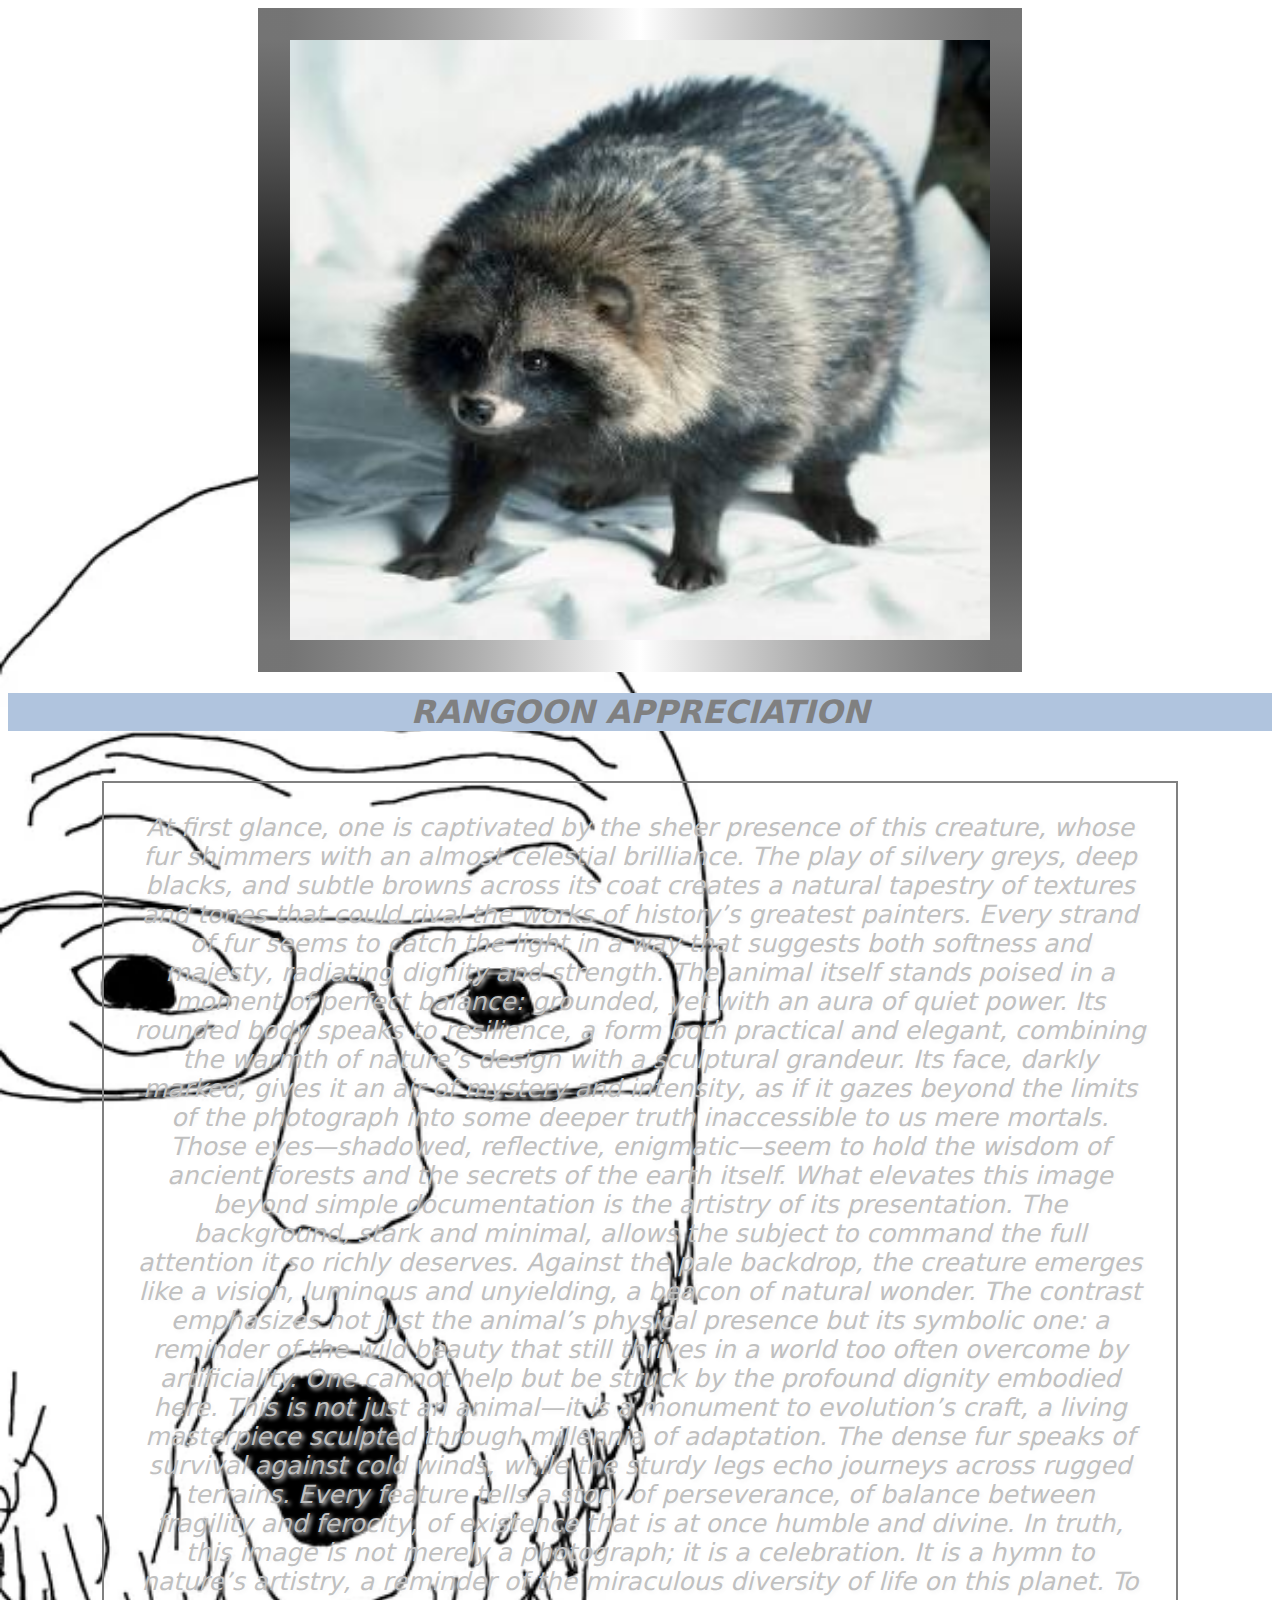
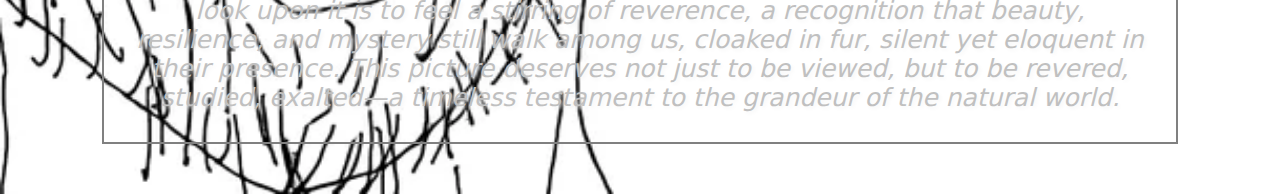
<file: index.html>
<!DOCTYPE html>
<html>
<head>
<title>Rangoon Appreciation</title>
<script async src="https://www.googletagmanager.com/gtag/js?id=G-WF6JJJ4TN0"></script>
<script>
  window.dataLayer = window.dataLayer || [];
  function gtag(){dataLayer.push(arguments);}
  gtag('js', new Date());

  gtag('config', 'G-WF6JJJ4TN0');
</script>
    <link rel="shortcut icon" type="image/x-icon" href="favicon.ico?">

    
    <link rel="stylesheet" href="Rangoon/script/Sigil.css">
    <link rel="stylesheet" href="Rangoon/main.css">
<style>
body 
{
    background: url(Rangoon/clickbait.png);
    background-repeat: no-repeat;
    background-size: cover;
}

h1   
{
    color: grey;
    text-align: center;
    vertical-align: center;
}

p    
{
    color: silver;
    border: 2px solid grey;
    padding: 30px;
    margin: 50px auto; 
    width: 80%; 
    text-align: center;
}
    
img 
{
    display: block;
    margin: 0 auto; 
    width: 700px;
    height: 600px;
}


</style>
</head>

<body>
    
<img src ="Rangoon/RANGOON.jpg" alt= "Rangoon loading" style="width:700px;height:600px;">
    
<h1>RANGOON APPRECIATION</h1>
    
<p>
    At first glance, one is captivated by the sheer presence of this creature, whose fur shimmers with an almost celestial brilliance. The play of silvery greys, deep blacks, and subtle browns across its coat creates a natural tapestry of textures and tones that could rival the works of history’s greatest painters. Every strand of fur seems to catch the light in a way that suggests both softness and majesty, radiating dignity and strength.

    The animal itself stands poised in a moment of perfect balance: grounded, yet with an aura of quiet power. Its rounded body speaks to resilience, a form both practical and elegant, combining the warmth of nature’s design with a sculptural grandeur. Its face, darkly marked, gives it an air of mystery and intensity, as if it gazes beyond the limits of the photograph into some deeper truth inaccessible to us mere mortals. Those eyes—shadowed, reflective, enigmatic—seem to hold the wisdom of ancient forests and the secrets of the earth itself.
    
    What elevates this image beyond simple documentation is the artistry of its presentation. The background, stark and minimal, allows the subject to command the full attention it so richly deserves. Against the pale backdrop, the creature emerges like a vision, luminous and unyielding, a beacon of natural wonder. The contrast emphasizes not just the animal’s physical presence but its symbolic one: a reminder of the wild beauty that still thrives in a world too often overcome by artificiality.
    
    One cannot help but be struck by the profound dignity embodied here. This is not just an animal—it is a monument to evolution’s craft, a living masterpiece sculpted through millennia of adaptation. The dense fur speaks of survival against cold winds, while the sturdy legs echo journeys across rugged terrains. Every feature tells a story of perseverance, of balance between fragility and ferocity, of existence that is at once humble and divine.
    
    In truth, this image is not merely a photograph; it is a celebration. It is a hymn to nature’s artistry, a reminder of the miraculous diversity of life on this planet. To look upon it is to feel a stirring of reverence, a recognition that beauty, resilience, and mystery still walk among us, cloaked in fur, silent yet eloquent in their presence. This picture deserves not just to be viewed, but to be revered, studied, exalted—a timeless testament to the grandeur of the natural world.
</p>

<script src="Rangoon/script/Sigil.js"></script>
</body>
</html>
</file>
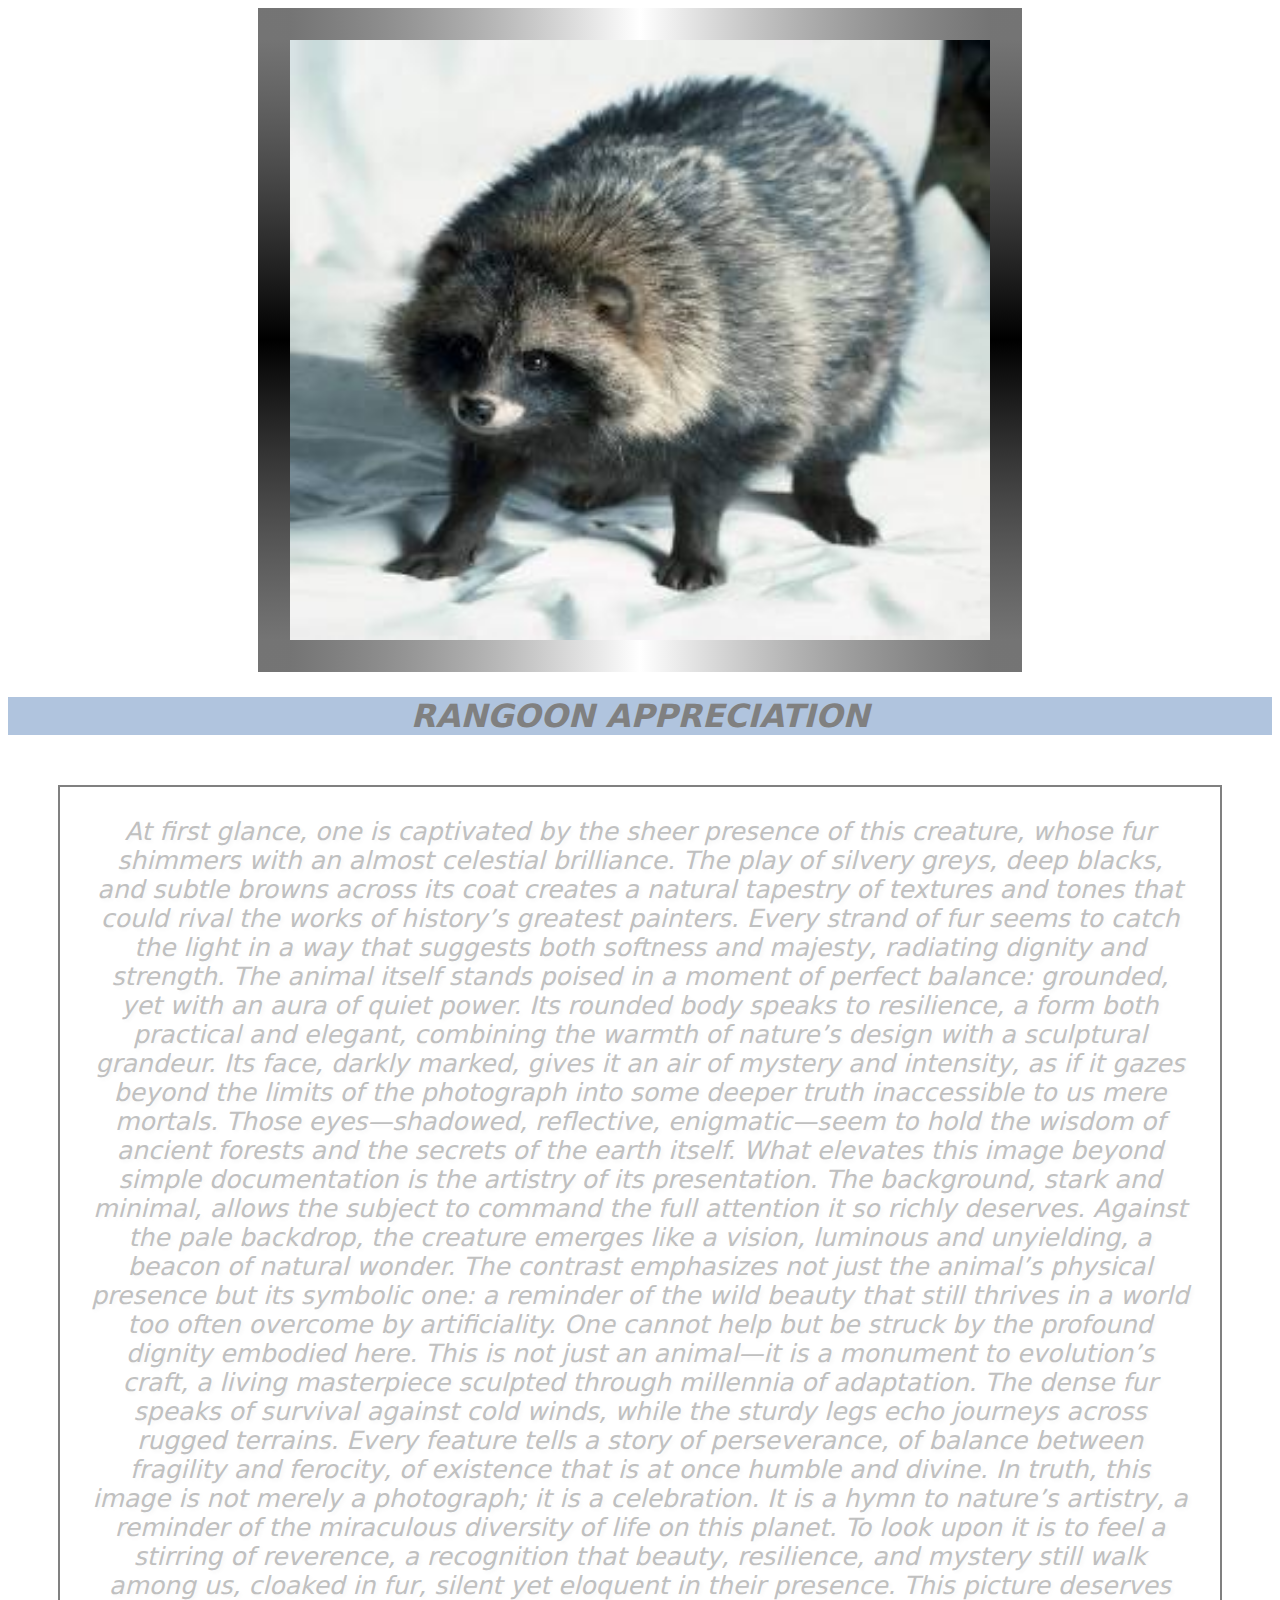
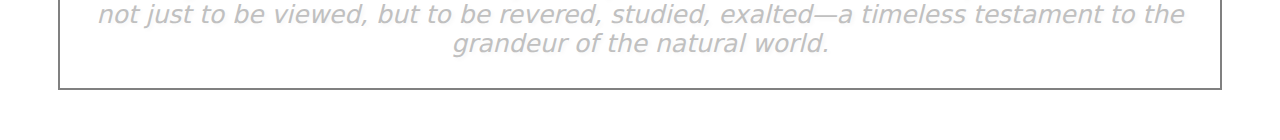
<file: Rangoon/index.html>
<!DOCTYPE html>
<html>
<center>
<head>
    <link rel="stylesheet" href="script/Sigil.css">
    <link rel="stylesheet" href="main.css">
<style>
body 
{
    background-image: url('https://preview.redd.it/fnnuohi0u7h71.png?width=1080&crop=smart&auto=webp&s=46bb56d78a671e891c78795df7fc7d59472ca942');
    background-repeat: no-repeat;
    background-size: cover;
}

h1   
{
    color: grey;
    text-align: center;
    vertical-align: center;
}

p    
{
    color: silver;
    border: 2px solid grey;
    padding: 30px;
    margin: 50px;
    text-align: center;
    vertical-align: center;
}

</style>
</head>

<img src ="RANGOON.jpg" alt= "Rangoon loading" style="width:700px;height:600px;">

<body>
</centre>

<h1>RANGOON APPRECIATION</h1>
<p>
    At first glance, one is captivated by the sheer presence of this creature, whose fur shimmers with an almost celestial brilliance. The play of silvery greys, deep blacks, and subtle browns across its coat creates a natural tapestry of textures and tones that could rival the works of history’s greatest painters. Every strand of fur seems to catch the light in a way that suggests both softness and majesty, radiating dignity and strength.

    The animal itself stands poised in a moment of perfect balance: grounded, yet with an aura of quiet power. Its rounded body speaks to resilience, a form both practical and elegant, combining the warmth of nature’s design with a sculptural grandeur. Its face, darkly marked, gives it an air of mystery and intensity, as if it gazes beyond the limits of the photograph into some deeper truth inaccessible to us mere mortals. Those eyes—shadowed, reflective, enigmatic—seem to hold the wisdom of ancient forests and the secrets of the earth itself.
    
    What elevates this image beyond simple documentation is the artistry of its presentation. The background, stark and minimal, allows the subject to command the full attention it so richly deserves. Against the pale backdrop, the creature emerges like a vision, luminous and unyielding, a beacon of natural wonder. The contrast emphasizes not just the animal’s physical presence but its symbolic one: a reminder of the wild beauty that still thrives in a world too often overcome by artificiality.
    
    One cannot help but be struck by the profound dignity embodied here. This is not just an animal—it is a monument to evolution’s craft, a living masterpiece sculpted through millennia of adaptation. The dense fur speaks of survival against cold winds, while the sturdy legs echo journeys across rugged terrains. Every feature tells a story of perseverance, of balance between fragility and ferocity, of existence that is at once humble and divine.
    
    In truth, this image is not merely a photograph; it is a celebration. It is a hymn to nature’s artistry, a reminder of the miraculous diversity of life on this planet. To look upon it is to feel a stirring of reverence, a recognition that beauty, resilience, and mystery still walk among us, cloaked in fur, silent yet eloquent in their presence. This picture deserves not just to be viewed, but to be revered, studied, exalted—a timeless testament to the grandeur of the natural world.
</p>

<script src="script/Sigil.js"></script>
</body>
</html>
</file>
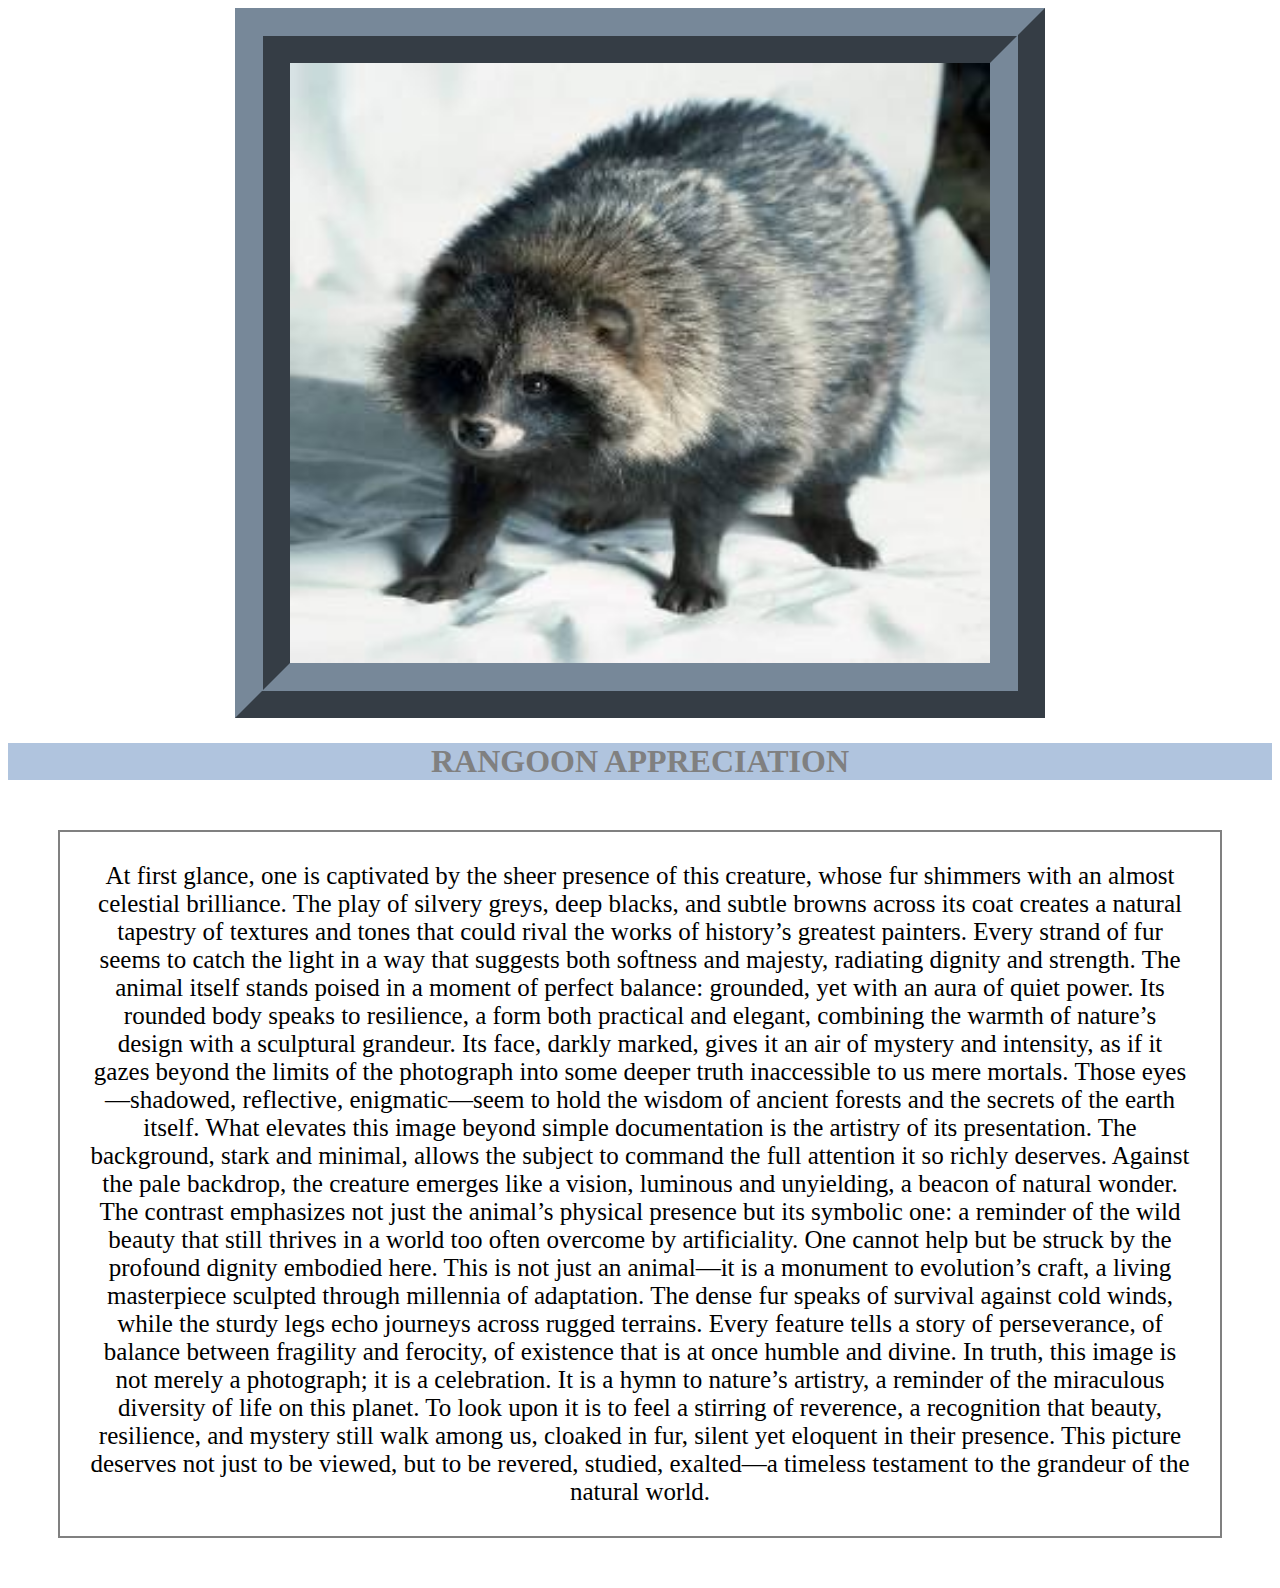
<file: Rangoon?/index.html>
<!DOCTYPE html>
<html>
<center>
<head>
    <link rel="stylesheet" href="main.css">
<style>
body 
{
    background-image: url('https://preview.redd.it/fnnuohi0u7h71.png?width=1080&crop=smart&auto=webp&s=46bb56d78a671e891c78795df7fc7d59472ca942');
    background-repeat: no-repeat;
    background-size: cover;
}

h1   
{
    color: grey;
    text-align: center;
    vertical-align: center;
}

p    
{
    color: black;
    border: 2px solid grey;
    padding: 30px;
    margin: 50px;
    text-align: center;
    vertical-align: center;
}

</style>
</head>

<img src ="RANGOON.jpg" alt= "Rangoon loading" style="width:700px;height:600px;">

<body>
</centre>

<h1>RANGOON APPRECIATION</h1>
<p>At first glance, one is captivated by the sheer presence of this creature, whose fur shimmers with an almost celestial brilliance. The play of silvery greys, deep blacks, and subtle browns across its coat creates a natural tapestry of textures and tones that could rival the works of history’s greatest painters. Every strand of fur seems to catch the light in a way that suggests both softness and majesty, radiating dignity and strength.

    The animal itself stands poised in a moment of perfect balance: grounded, yet with an aura of quiet power. Its rounded body speaks to resilience, a form both practical and elegant, combining the warmth of nature’s design with a sculptural grandeur. Its face, darkly marked, gives it an air of mystery and intensity, as if it gazes beyond the limits of the photograph into some deeper truth inaccessible to us mere mortals. Those eyes—shadowed, reflective, enigmatic—seem to hold the wisdom of ancient forests and the secrets of the earth itself.
    
    What elevates this image beyond simple documentation is the artistry of its presentation. The background, stark and minimal, allows the subject to command the full attention it so richly deserves. Against the pale backdrop, the creature emerges like a vision, luminous and unyielding, a beacon of natural wonder. The contrast emphasizes not just the animal’s physical presence but its symbolic one: a reminder of the wild beauty that still thrives in a world too often overcome by artificiality.
    
    One cannot help but be struck by the profound dignity embodied here. This is not just an animal—it is a monument to evolution’s craft, a living masterpiece sculpted through millennia of adaptation. The dense fur speaks of survival against cold winds, while the sturdy legs echo journeys across rugged terrains. Every feature tells a story of perseverance, of balance between fragility and ferocity, of existence that is at once humble and divine.
    
    In truth, this image is not merely a photograph; it is a celebration. It is a hymn to nature’s artistry, a reminder of the miraculous diversity of life on this planet. To look upon it is to feel a stirring of reverence, a recognition that beauty, resilience, and mystery still walk among us, cloaked in fur, silent yet eloquent in their presence. This picture deserves not just to be viewed, but to be revered, studied, exalted—a timeless testament to the grandeur of the natural world.</p>

</body>
</html>
</file>
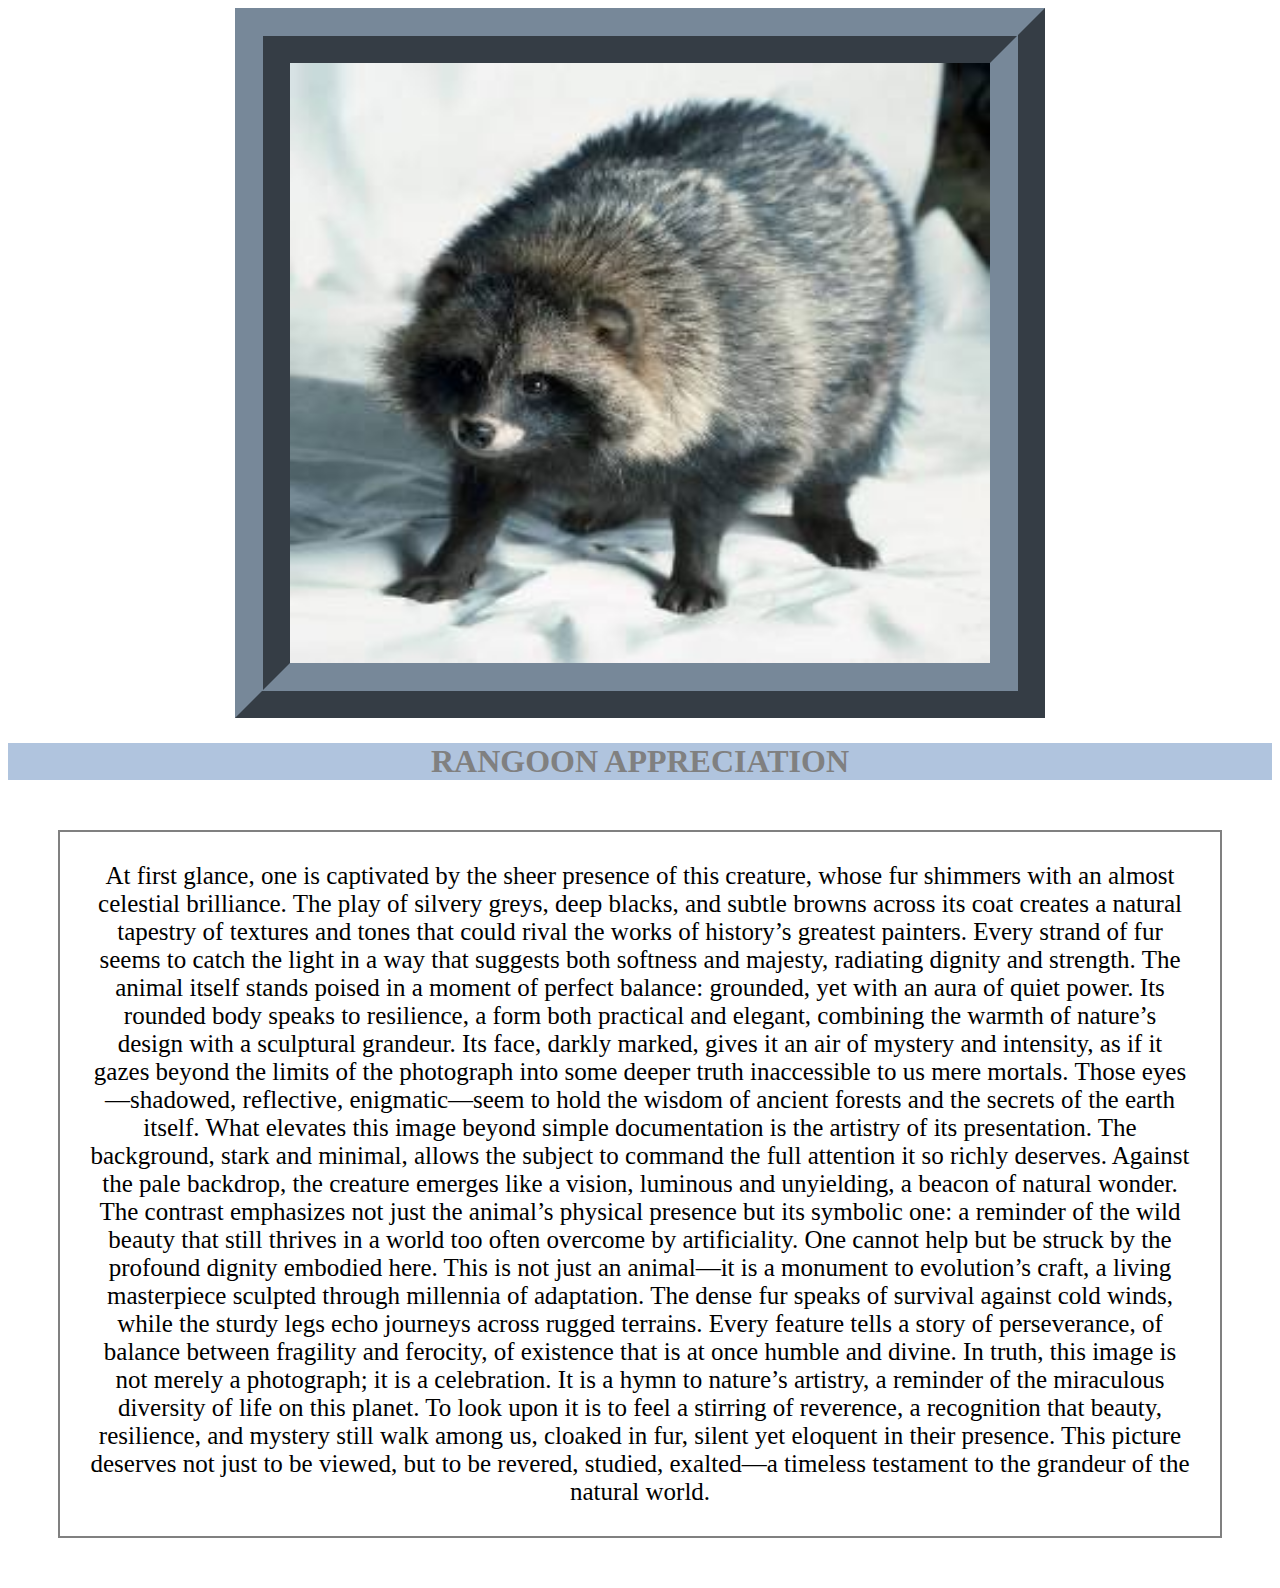
<file: Rangoon?/docs/index.html>
<!DOCTYPE html>
<html>
<center>
<head>
    <link rel="stylesheet" href="main.css">
<style>
body 
{
    background-image: url('https://preview.redd.it/fnnuohi0u7h71.png?width=1080&crop=smart&auto=webp&s=46bb56d78a671e891c78795df7fc7d59472ca942');
    background-repeat: no-repeat;
    background-size: cover;
}

h1   
{
    color: grey;
    text-align: center;
    vertical-align: center;
}

p    
{
    color: black;
    border: 2px solid grey;
    padding: 30px;
    margin: 50px;
    text-align: center;
    vertical-align: center;
}

</style>
</head>

<img src ="RANGOON.jpg" alt= "Rangoon loading" style="width:700px;height:600px;">

<body>
</centre>

<h1>RANGOON APPRECIATION</h1>
<p>At first glance, one is captivated by the sheer presence of this creature, whose fur shimmers with an almost celestial brilliance. The play of silvery greys, deep blacks, and subtle browns across its coat creates a natural tapestry of textures and tones that could rival the works of history’s greatest painters. Every strand of fur seems to catch the light in a way that suggests both softness and majesty, radiating dignity and strength.

    The animal itself stands poised in a moment of perfect balance: grounded, yet with an aura of quiet power. Its rounded body speaks to resilience, a form both practical and elegant, combining the warmth of nature’s design with a sculptural grandeur. Its face, darkly marked, gives it an air of mystery and intensity, as if it gazes beyond the limits of the photograph into some deeper truth inaccessible to us mere mortals. Those eyes—shadowed, reflective, enigmatic—seem to hold the wisdom of ancient forests and the secrets of the earth itself.
    
    What elevates this image beyond simple documentation is the artistry of its presentation. The background, stark and minimal, allows the subject to command the full attention it so richly deserves. Against the pale backdrop, the creature emerges like a vision, luminous and unyielding, a beacon of natural wonder. The contrast emphasizes not just the animal’s physical presence but its symbolic one: a reminder of the wild beauty that still thrives in a world too often overcome by artificiality.
    
    One cannot help but be struck by the profound dignity embodied here. This is not just an animal—it is a monument to evolution’s craft, a living masterpiece sculpted through millennia of adaptation. The dense fur speaks of survival against cold winds, while the sturdy legs echo journeys across rugged terrains. Every feature tells a story of perseverance, of balance between fragility and ferocity, of existence that is at once humble and divine.
    
    In truth, this image is not merely a photograph; it is a celebration. It is a hymn to nature’s artistry, a reminder of the miraculous diversity of life on this planet. To look upon it is to feel a stirring of reverence, a recognition that beauty, resilience, and mystery still walk among us, cloaked in fur, silent yet eloquent in their presence. This picture deserves not just to be viewed, but to be revered, studied, exalted—a timeless testament to the grandeur of the natural world.</p>

</body>
</html>
</file>
<file: Rangoon/script/Sigil.css>
.sigils-container {
    position: fixed;
    top: 0;
    left: 0;
    width: 100vw;
    height: 100vh;
    overflow: hidden;
    pointer-events: none;
    z-index: 1; 
}

.sigils-container .sigil {
    position: absolute;
    font-size: 2rem;
    color: whitesmoke;
    opacity: 0.8;
    filter: drop-shadow(0 0 10px black) drop-shadow(0 0 20px grey);
    animation: floatUp linear forwards;
}

@keyframes floatUp {
    0% {
        transform: translateY(0) scale(0.8) rotate(0deg);
        opacity: 0.9;
    }
    50% {
        opacity: 1;
    }
    100% {
        transform: translateY(-120vh) scale(1.5) rotate(360deg);
        opacity: 0;
    }
}
</file>
<file: Rangoon/main.css>
/* style.css */
h1 
{
    font-family: dejaVu sans;
    font-style: italic;
    background-color: lightsteelblue
}
 
p
{
    font-family: dejaVu sans;
    font-style: italic;
    font-size: 25px;
    text-shadow: 2px 2px 4px whitesmoke;
    color: black;
}

.center
    {
        display: block;
        margin-left: auto;
        margin-right: auto;
        width: 50%;
    }

img 
{
display: inline-block;
  max-width: 100%;
  height: auto;

  border: 32px solid transparent;
  border-radius: 20px;

  --ang: 0deg;
  border-image-source: conic-gradient(
    from var(--ang),
    white 0%,
    black 25%,
    white 50%,
    black 75%,
    white 100%
  );
  border-image-slice: 1;
  border-image-width: 1;
  border-image-outset: 0;

  box-shadow: inset 0 0 20px rgba(255, 255, 255, 0.2),
              inset 0 0 25px rgba(0, 0, 0, 0.3);
}
</file>
<file: Rangoon?/main.css>
/* style.css */
h1 
{
    font-family: fantasy;
    background-color: lightsteelblue
}
 
p
{
    font-size: 25px;
}

.center
    {
        display: block;
        margin-left: auto;
        margin-right: auto;
        width: 50%;
    }

img 
{
    border: 55px ridge lightslategrey;
}
</file>
<file: Rangoon?/docs/main.css>
/* style.css */
h1 
{
    font-family: fantasy;
    background-color: lightsteelblue
}
 
p
{
    font-size: 25px;
}

.center
    {
        display: block;
        margin-left: auto;
        margin-right: auto;
        width: 50%;
    }

img 
{
    border: 55px ridge lightslategrey;
}
</file>
